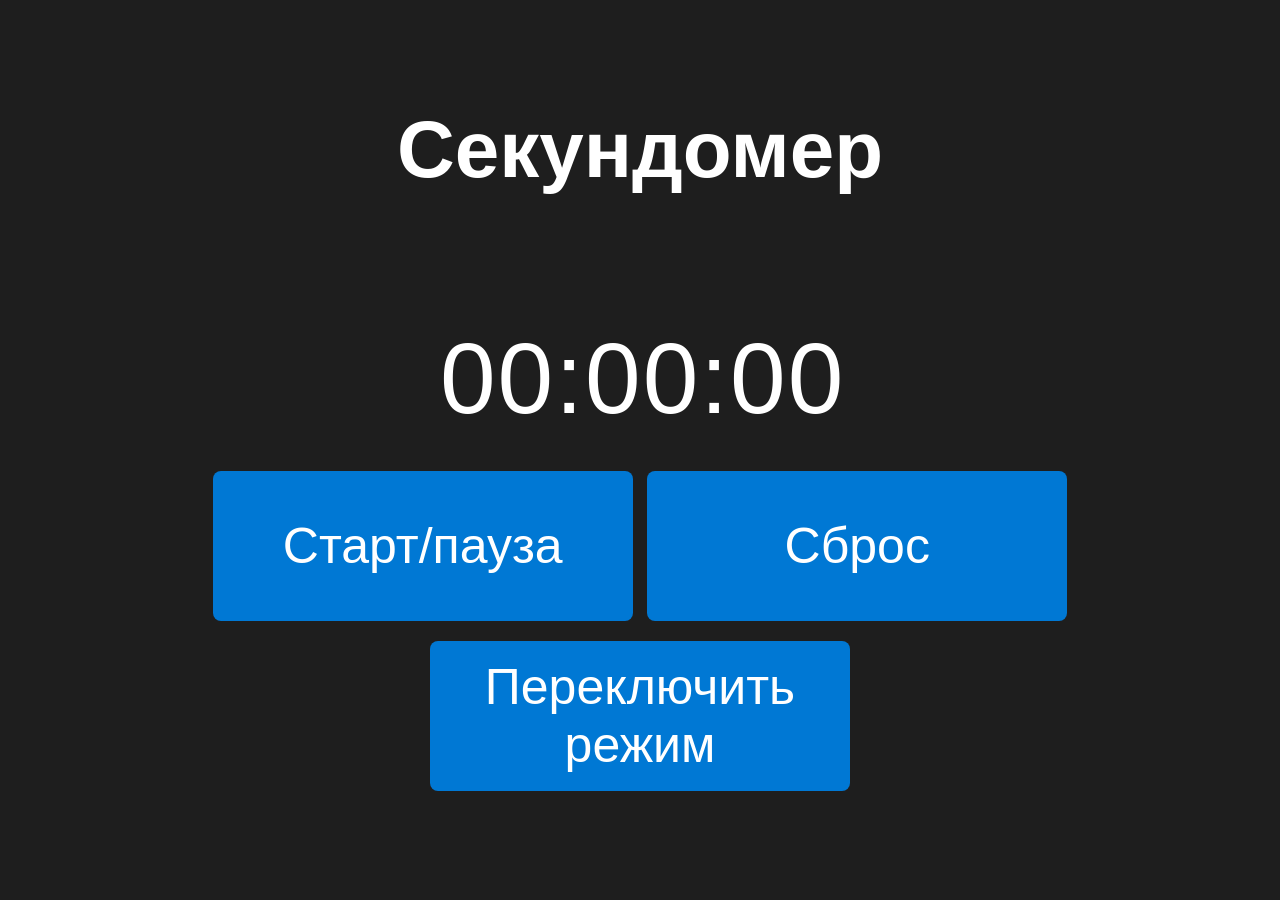
<file: index.html>
<!DOCTYPE html>
<html lang="ru">
<head>
  <meta charset="UTF-8">
  <meta name="viewport" content="width=device-width, initial-scale=1.0">
  <title>Таймер и Секундомер</title>
  <link rel="stylesheet" type="text/css" href="style.css">
</head>
<body>
  <noscript>
    <div class="noscript">
      <div>Пожалуйста, включите JavaScript.</div>
      <div>Сайт не работает без него.</div>
    </div>
  </noscript>
  <h1 id="modeLabel">Секундомер</h1>

  <div class="time-inputs hidden" id="timerInputs" class="hidden">
    <input type="number" oninput="timeUpdate()" id="hrInput" placeholder="Ч" min="0">
    <input type="number" oninput="timeUpdate()" id="minInput" placeholder="Мин" min="0">
    <input type="number" oninput="timeUpdate()" id="secInput" placeholder="Сек" min="0">
  </div>

  <div id="display">00:00:00</div>

  <div class="controls">
    <button onclick="start()">Старт/пауза</button>
    <button onclick="reset()">Сброс</button>
  </div>

  <div class="mode-switch">
    <button onclick="switchMode()">Переключить режим</button>
  </div>

  <script src="script.js"></script>
</body>
</html>
</file>
<file: style.css>
* {
    font-family: 'Segoe UI', sans-serif;
    margin: 0px;
    padding: 0px;
    box-sizing: border-box;
}

body {
    display: flex;
    flex-direction: column;
    align-items: center;
    background: #1e1e1e;
    color: white;
    height: 100vh;
    justify-content: center;
}
h1 {
    margin-bottom: 20px;
}
.controls, .mode-switch {
    margin-top: 10px;
}
button {
    padding: 10px 20px;
    margin: 5px;
    font-size: 50px;
    cursor: pointer;
    border: none;
    border-radius: 8px;
    background-color: #0078d4;
    color: white;
    width: 420px;
    height: 150px;
}
button:hover {
    background-color: #005fa3;
}
.time-inputs {
    margin-bottom: 15px;
}
input[type="number"] {
    width: 200px;
    height: 70px;
    font-size: 26px;
    text-align: center;
}
.hidden {
    Visibility: Hidden;
}
#display {
    font-size: 100px;
    letter-spacing: 2px;
    margin: 20px 0;
    width: 400px;
    text-align: center;
}

#modeLabel {
    font-size: 80px;
}

.noscript {
    justify-content: center;
    justify-items: center;
    align-items: center;
    align-content: center;
    position: absolute;
    background-color: rgb(131, 10, 10);
    width: 450px;
    height: 200px;
    padding: 30px;
    box-shadow: 5px 5px 35px rgba(255, 252, 252, 0.1);
    border-radius: 5px;
    border: 1px solid #ccc;
}

.noscript div {
    color: #f8dcdc;
    font-size: 30px;
    font-weight: bolder;
    margin-bottom: 20px;
}



@media (max-width: 767px) {
    button {
        font-size: 10px;
        width: 100px;
        height: 40px;
    }

    input[type="number"] {
        width: 50px;
        height: 20px;
        font-size: 16px;
    }

    #display {
        font-size: 20px;
        width: 100px;
    }

    #modeLabel {
        font-size: 20px;
    }
}
@media (min-width: 768px) and (max-width: 1023px) {
    button {
        font-size: 30px;
        width: 320px;
        height: 100px;
    }

    input[type="number"] {
        width: 100px;
        height: 40px;
        font-size: 26px;
    }

    #display {
        font-size: 50px;
        width: 300px;
    }

    #modeLabel {
        font-size: 60px;
    }
}
/* @media (min-width: 1024px) {} */
</file>
